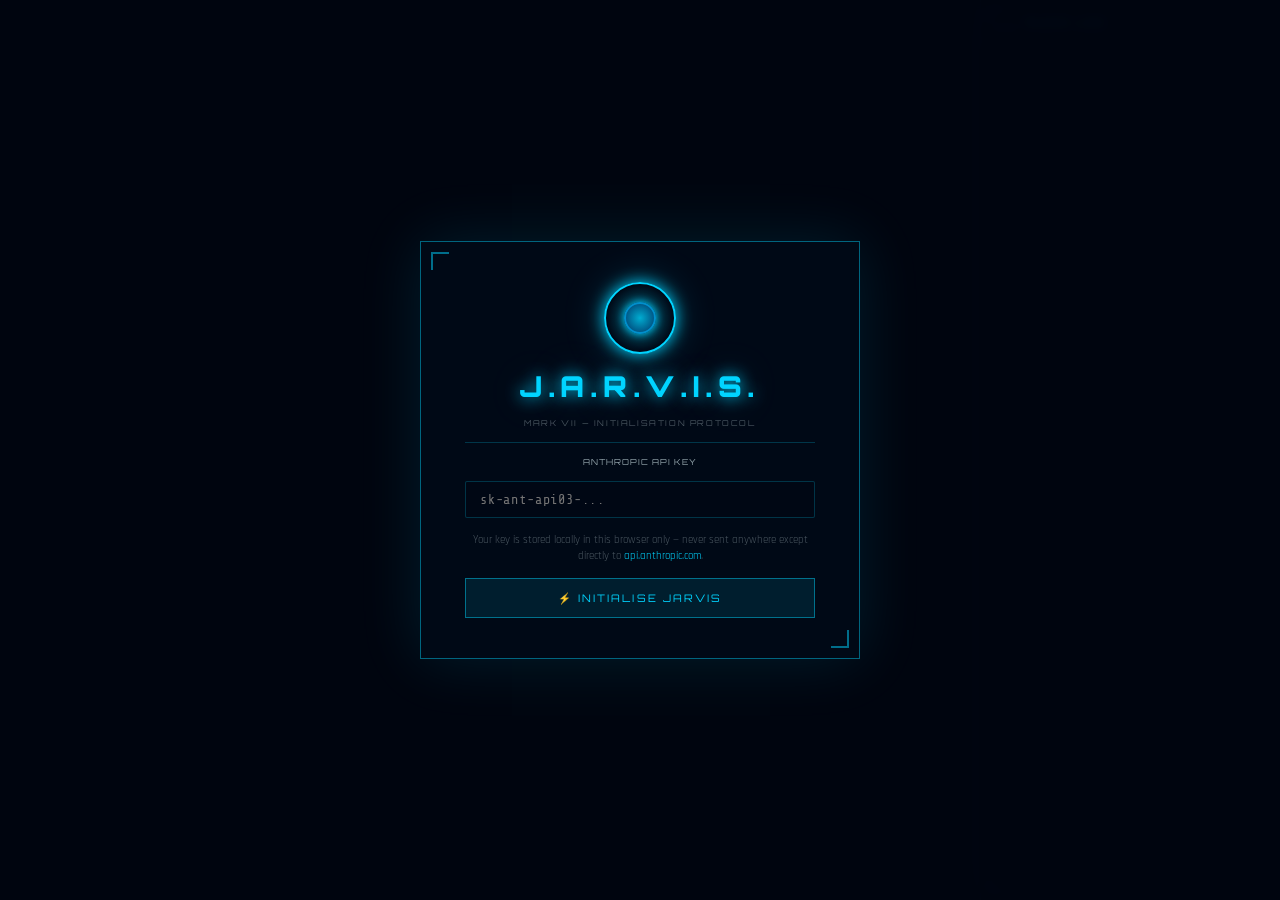
<file: index.html>
<!DOCTYPE html>
<html lang="en">
<head>
  <meta charset="UTF-8">
  <meta name="viewport" content="width=device-width, initial-scale=1.0">
  <title>J.A.R.V.I.S. — Mark VII</title>
  <meta name="description" content="Just A Rather Very Intelligent System — Personal AI Assistant">
  <link href="https://fonts.googleapis.com/css2?family=Orbitron:wght@400;500;700;900&family=Rajdhani:wght@300;400;500;600;700&family=Share+Tech+Mono&display=swap" rel="stylesheet">
</head>
<body>

<!-- ═══ ACCESS GATE ═══ -->
<div id="accessGate" class="setup-overlay" style="display:none">
  <div class="setup-box">
    <div class="setup-arc-outer"><div class="setup-arc-inner"></div></div>
    <div class="setup-logo">J.A.R.V.I.S.</div>
    <div class="setup-sub" id="gateSub">MARK VII — SECURE ACCESS</div>
    <div class="setup-divider"></div>
    <div class="setup-label" id="gateLabel">ENTER ACCESS CODE</div>
    <input type="password" id="accessInput" class="setup-input"
           placeholder="Access code..." autocomplete="off" spellcheck="false">
    <div class="setup-hint" id="gateHint" style="display:none">Your key is stored locally in this browser only — never sent anywhere except directly to <span style="color:#00d4ff">api.anthropic.com</span>.</div>
    <button id="accessBtn" class="setup-btn">⚡ AUTHORIZE</button>
    <div id="gateError" class="setup-error" style="display:none"></div>
  </div>
</div>

<!-- ═══ BACKGROUND ═══ -->
<canvas id="bgCanvas"></canvas>

<!-- ═══ MAIN APP ═══ -->
<div class="jarvis-app" id="jarvisApp" style="display:none">

  <!-- HEADER -->
  <header class="hud-header">
    <div class="header-left">
      <div class="logo-block">
        <div class="logo-arc"></div>
        <span class="logo-text">J.A.R.V.I.S.</span>
        <span class="logo-sub">MARK VII</span>
      </div>
      <div class="status-row">
        <span class="status-pill online">● ONLINE</span>
        <span class="status-pill" id="voicePill">🎙 VOICE READY</span>
        <span class="status-pill" id="apiPill">⚡ API LIVE</span>
      </div>
    </div>
    <div class="header-center">
      <div class="clock" id="clock">--:--:--</div>
      <div class="date"  id="dateDisplay">Loading...</div>
    </div>
    <div class="header-right">
      <div class="god-mode-block">
        <div class="god-mode-label">⚡ GOD MODE</div>
        <select id="modelSelector" class="model-select">
          <option value="auto" selected>⚡ AUTO — SMART ROUTE</option>
          <option value="claude-opus-4-7">⬛ OPUS 4.7 — MAX INTEL</option>
          <option value="claude-sonnet-4-6">◆ SONNET 4.6 — CORE</option>
          <option value="claude-haiku-4-5-20251001">▷ HAIKU 4.5 — RAPID FIRE</option>
        </select>
        <div class="model-indicator" id="modelIndicator">AUTO-ROUTING ACTIVE</div>
      </div>
      <div class="header-controls">
        <button class="ctrl-btn" id="voiceToggleBtn" title="Toggle voice">🔊</button>
        <button class="ctrl-btn active" id="audioLogBtn" title="Audio Log">📜</button>
        <button class="ctrl-btn" id="clearBtn" title="Clear chat">🗑</button>
      </div>
    </div>
  </header>

  <!-- MAIN 3-PANEL -->
  <div class="main-layout">

    <!-- LEFT: Quick Ops + Mission Log -->
    <aside class="panel left-panel">
      <div class="panel-header">
        <span class="panel-title">⚡ QUICK OPS</span>
      </div>
      <div class="quick-ops">
        <button class="qop-btn" onclick="quickOp('brief')">📋 BRIEF ME</button>
        <button class="qop-btn" onclick="quickOp('market')">📈 MARKET PULSE</button>
        <button class="qop-btn" onclick="quickOp('strategy')">🎯 STRATEGY</button>
        <button class="qop-btn" onclick="quickOp('risks')">⚠️ RISK CHECK</button>
      </div>
      <div class="panel-header" style="margin-top:6px">
        <span class="panel-title">📡 MISSION LOG</span>
      </div>
      <div class="panel-body" id="missionLog">
        <div class="empty-state">
          <div class="empty-icon">📡</div>
          <div class="empty-title">Awaiting Orders</div>
          <div class="empty-sub">Conversation history<br>will appear here.</div>
        </div>
      </div>
    </aside>

    <!-- CENTER: Arc Reactor + Chat -->
    <section class="center-hub">
      <div class="arc-reactor">
        <div class="arc-ring ring-outer"></div>
        <div class="arc-ring ring-mid"></div>
        <div class="arc-ring ring-inner"></div>
        <div class="arc-core"><div class="arc-core-inner"><div class="arc-tri"></div></div></div>
        <div class="hud-corner tl"></div><div class="hud-corner tr"></div>
        <div class="hud-corner bl"></div><div class="hud-corner br"></div>
      </div>
      <div class="scanline"></div>
      <div class="chat-wrap">
        <div class="chat-messages" id="chatMessages"></div>
        <div class="thinking-bar" id="thinkingBar" style="display:none">
          <div class="thinking-dots"><span></span><span></span><span></span></div>
          <span>Processing, Master...</span>
        </div>
      </div>
    </section>

    <!-- RIGHT: Financial Core -->
    <aside class="panel right-panel">
      <div class="panel-header">
        <span class="panel-title">📊 FINANCIAL CORE</span>
        <span class="fin-badge" id="finBadge">OPUS</span>
      </div>
      <div class="fin-tabs">
        <button class="fin-tab active" data-tab="analyze">ANALYZE</button>
        <button class="fin-tab" data-tab="model">MODEL</button>
        <button class="fin-tab" data-tab="results">RESULTS</button>
      </div>
      <div class="fin-content active" id="tab-analyze">
        <select class="fin-select" id="analysisType">
          <option value="fundamental">Fundamental Analysis</option>
          <option value="dcf">DCF Valuation</option>
          <option value="portfolio">Portfolio Analysis</option>
          <option value="risk">Risk Assessment</option>
          <option value="earnings">Earnings Analysis</option>
          <option value="technical">Technical Analysis</option>
        </select>
        <textarea class="fin-textarea" id="financialInput" placeholder="Paste financial data, P&amp;L, balance sheet, or describe what to analyse...

Example:
Company: Infosys
Revenue FY24: ₹1,53,670 Cr
Net Profit: ₹26,248 Cr
EBITDA margin: 24.6%
Price: ₹1,420 | MCap: ₹5.9L Cr"></textarea>
        <div class="fin-model-row">
          <label>Model:</label>
          <select id="finModel" class="fin-select-sm">
            <option value="claude-opus-4-7">OPUS 4.7</option>
            <option value="claude-sonnet-4-6">SONNET 4.6</option>
          </select>
        </div>
        <button class="fin-btn" id="analyzeBtn">⚡ ANALYZE</button>
      </div>
      <div class="fin-content" id="tab-model">
        <select class="fin-select" id="modelType">
          <option value="dcf">DCF Model</option>
          <option value="lbo">LBO Model</option>
          <option value="comps">Comparable Companies</option>
          <option value="portfolio">Portfolio Optimizer</option>
        </select>
        <textarea class="fin-textarea" id="modelInput" placeholder="Enter model inputs...

DCF Example:
Revenue $500M, Growth 15%/yr (5yr)
EBITDA Margin 28%, CapEx 5%
Tax 25%, WACC 10%, Terminal Growth 3%

LBO Example:
EV $1.2B, EBITDA $120M
5x Senior + 1x Mez debt
5yr hold, 8x exit multiple"></textarea>
        <div class="fin-model-row">
          <label>Build with:</label>
          <select id="buildModel" class="fin-select-sm">
            <option value="claude-opus-4-7">OPUS 4.7</option>
            <option value="claude-sonnet-4-6">SONNET 4.6</option>
          </select>
        </div>
        <button class="fin-btn" id="buildBtn">⚡ BUILD MODEL</button>
      </div>
      <div class="fin-content" id="tab-results">
        <div id="finResults" class="results-body">
          <div class="empty-state">
            <div class="empty-icon">📊</div>
            <div class="empty-title">No Analysis Yet</div>
            <div class="empty-sub">Run an analysis or build<br>a model to see results.</div>
          </div>
        </div>
        <div id="valBlock" class="val-block" style="display:none">
          <div class="val-header">🛡 VALIDATION <span id="valScore" class="val-score"></span></div>
          <div id="valGrid" class="val-grid"></div>
          <div id="valVerdict" class="val-verdict"></div>
        </div>
      </div>
    </aside>
  </div>

  <!-- VOICE FOOTER -->
  <footer class="voice-footer">
    <canvas id="vizCanvas" class="viz-canvas" width="160" height="48"></canvas>
    <button class="mic-btn" id="micBtn" title="Toggle continuous listening">
      <span id="micIcon">🎙</span>
      <div class="mic-ring r1"></div><div class="mic-ring r2"></div>
    </button>
    <div class="input-wrap">
      <input type="text" id="messageInput" class="message-input"
             placeholder="Speak or type your command, Master..." autocomplete="off">
    </div>
    <button class="send-btn" id="sendBtn">EXECUTE ▶</button>
    <div class="voice-status" id="voiceStatus">STANDBY</div>
  </footer>
</div>

<!-- ═══ SPEAKING SIDEBAR ═══ -->
<aside class="speaking-sidebar open" id="speakingSidebar">
  <div class="sb-header">
    <div class="sb-title-row">
      <div class="sb-wave"><span></span><span></span><span></span><span></span><span></span></div>
      <span class="sb-title">AUDIO LOG</span>
    </div>
    <button class="sb-close" id="sidebarClose">✕</button>
  </div>
  <div class="sb-now" id="sbNow" style="display:none">
    <div class="sb-now-label"><span class="sb-dot"></span>NOW SPEAKING</div>
    <div class="sb-now-text" id="sbNowText"></div>
    <div class="sb-cursor" id="sbCursor"></div>
  </div>
  <div class="sb-hist-label" id="sbHistLabel" style="display:none">PREVIOUS</div>
  <div class="sb-history" id="sbHistory"></div>
</aside>

<!-- ══════════════════════════════════════════════════════ -->
<style>
@import url('https://fonts.googleapis.com/css2?family=Orbitron:wght@400;700;900&family=Rajdhani:wght@400;500;600;700&family=Share+Tech+Mono&display=swap');
:root{
  --arc:#00d4ff;--arc2:#0090cc;--arc3:#003366;
  --gold:#ffc107;--red:#cc2200;--red2:#ff4422;--green:#00ff88;--warn:#ff9900;
  --bg:#000915;--bg2:#000c1e;--panel:rgba(0,12,28,.88);
  --border:rgba(0,212,255,.22);--border2:rgba(0,212,255,.45);
  --text:#e0f7fa;--text2:rgba(224,247,250,.65);--text3:rgba(224,247,250,.32);
  --fhud:'Orbitron',sans-serif;--fbody:'Rajdhani',sans-serif;--fmono:'Share Tech Mono',monospace;
  --glow:0 0 8px var(--arc),0 0 20px rgba(0,212,255,.3);
  --glow2:0 0 16px var(--arc),0 0 40px rgba(0,212,255,.25);
}
*,*::before,*::after{box-sizing:border-box;margin:0;padding:0}
html,body{height:100%;overflow:hidden;background:var(--bg)}
body{font-family:var(--fbody);color:var(--text);-webkit-font-smoothing:antialiased}
::-webkit-scrollbar{width:4px}::-webkit-scrollbar-track{background:transparent}
::-webkit-scrollbar-thumb{background:var(--arc3);border-radius:2px}

/* ── Setup ─────────────────────── */
.setup-overlay{position:fixed;inset:0;z-index:1000;background:rgba(0,6,16,.97);display:flex;align-items:center;justify-content:center;backdrop-filter:blur(4px)}
.setup-box{display:flex;flex-direction:column;align-items:center;gap:14px;padding:40px 44px;background:rgba(0,10,24,.9);border:1px solid var(--border2);box-shadow:0 0 60px rgba(0,212,255,.12);max-width:440px;width:90%;position:relative}
.setup-box::before,.setup-box::after{content:'';position:absolute;width:18px;height:18px;border-color:rgba(0,212,255,.5);border-style:solid}
.setup-box::before{top:10px;left:10px;border-width:2px 0 0 2px}
.setup-box::after{bottom:10px;right:10px;border-width:0 2px 2px 0}
.setup-arc-outer{width:72px;height:72px;border-radius:50%;border:2px solid var(--arc);background:radial-gradient(circle,rgba(0,212,255,.35) 0%,transparent 70%);box-shadow:var(--glow2);animation:pulse-core 2.5s ease-in-out infinite;display:flex;align-items:center;justify-content:center}
.setup-arc-inner{width:32px;height:32px;border-radius:50%;border:2px solid var(--arc2);background:radial-gradient(circle,rgba(0,212,255,.7),rgba(0,60,120,.8));box-shadow:var(--glow)}
.setup-logo{font-family:var(--fhud);font-size:1.8rem;font-weight:900;letter-spacing:.2em;color:var(--arc);text-shadow:var(--glow2)}
.setup-sub{font-family:var(--fhud);font-size:.5rem;letter-spacing:.2em;color:var(--text3);text-align:center}
.setup-divider{width:100%;height:1px;background:var(--border)}
.setup-label{font-family:var(--fhud);font-size:.52rem;letter-spacing:.12em;color:var(--text2);text-align:center}
.setup-input{width:100%;background:rgba(0,8,20,.9);border:1px solid var(--border);color:var(--arc);font-family:var(--fmono);font-size:.85rem;padding:10px 14px;outline:none;border-radius:2px;letter-spacing:.06em}
.setup-input:focus{border-color:var(--arc);box-shadow:var(--glow)}
.setup-hint{font-size:.68rem;color:var(--text3);text-align:center;line-height:1.5}
.setup-btn{font-family:var(--fhud);font-size:.65rem;letter-spacing:.2em;padding:12px 32px;background:rgba(0,212,255,.1);border:1px solid var(--border2);color:var(--arc);cursor:pointer;transition:all .25s;width:100%}
.setup-btn:hover{background:rgba(0,212,255,.22);box-shadow:var(--glow2)}
.setup-error{font-family:var(--fhud);font-size:.55rem;letter-spacing:.1em;color:var(--red2);text-align:center}

/* ── Background ────────────────── */
#bgCanvas{position:fixed;inset:0;z-index:0;pointer-events:none}

/* ── App ───────────────────────── */
.jarvis-app{position:relative;z-index:1;height:100vh;display:flex;flex-direction:column;overflow:hidden}

/* ── Header ────────────────────── */
.hud-header{height:62px;flex-shrink:0;display:flex;align-items:center;justify-content:space-between;padding:0 18px;background:rgba(0,6,16,.96);border-bottom:1px solid var(--border);backdrop-filter:blur(12px)}
.header-left{display:flex;align-items:center;gap:18px}
.logo-block{display:flex;align-items:center;gap:9px}
.logo-arc{width:26px;height:26px;border-radius:50%;border:2px solid var(--arc);background:radial-gradient(circle,rgba(0,212,255,.4),transparent 70%);box-shadow:var(--glow);animation:pulse-core 3s ease-in-out infinite}
.logo-text{font-family:var(--fhud);font-size:1.3rem;font-weight:900;letter-spacing:.18em;color:var(--arc);text-shadow:var(--glow)}
.logo-sub{font-family:var(--fhud);font-size:.48rem;letter-spacing:.25em;color:var(--text3);align-self:flex-end;margin-bottom:1px}
.status-row{display:flex;gap:7px}
.status-pill{font-family:var(--fhud);font-size:.5rem;letter-spacing:.1em;padding:3px 8px;border:1px solid var(--border);color:var(--text2);background:rgba(0,212,255,.03);white-space:nowrap;border-radius:2px}
.status-pill.online{color:var(--green);border-color:rgba(0,255,136,.4)}
.header-center{text-align:center}
.clock{font-family:var(--fhud);font-size:1.75rem;font-weight:700;color:var(--arc);text-shadow:var(--glow);letter-spacing:.08em;line-height:1}
.date{font-family:var(--fhud);font-size:.52rem;letter-spacing:.2em;color:var(--text2);margin-top:2px;text-transform:uppercase}
.header-right{display:flex;align-items:center;gap:12px}
.god-mode-block{display:flex;flex-direction:column;align-items:flex-end;gap:2px}
.god-mode-label{font-family:var(--fhud);font-size:.48rem;letter-spacing:.2em;color:var(--gold);text-shadow:0 0 8px var(--gold)}
.model-select{font-family:var(--fhud);font-size:.6rem;letter-spacing:.06em;background:rgba(0,18,38,.9);border:1px solid var(--border2);color:var(--arc);padding:4px 9px;cursor:pointer;outline:none;border-radius:2px}
.model-select option{background:var(--bg2)}
.model-indicator{font-family:var(--fhud);font-size:.43rem;letter-spacing:.15em;color:var(--text3)}
.header-controls{display:flex;gap:5px}
.ctrl-btn{width:30px;height:30px;background:rgba(0,18,38,.8);border:1px solid var(--border);color:var(--text2);font-size:.82rem;cursor:pointer;border-radius:2px;transition:all .2s;display:flex;align-items:center;justify-content:center}
.ctrl-btn:hover{border-color:var(--arc);color:var(--arc);box-shadow:var(--glow)}
.ctrl-btn.active{color:var(--gold);border-color:var(--gold);box-shadow:0 0 8px var(--gold)}

/* ── Layout ────────────────────── */
.main-layout{flex:1;display:grid;grid-template-columns:240px 1fr 280px;overflow:hidden;min-height:0}
.panel{background:var(--panel);border-right:1px solid var(--border);display:flex;flex-direction:column;overflow:hidden;backdrop-filter:blur(8px)}
.right-panel{border-right:none;border-left:1px solid var(--border)}
.panel-header{padding:9px 13px;border-bottom:1px solid var(--border);display:flex;align-items:center;justify-content:space-between;flex-shrink:0;background:rgba(0,8,20,.6)}
.panel-title{font-family:var(--fhud);font-size:.58rem;letter-spacing:.2em;color:var(--arc);text-shadow:var(--glow)}
.panel-body{flex:1;overflow-y:auto;padding:7px;display:flex;flex-direction:column;gap:5px}

/* Quick ops */
.quick-ops{display:grid;grid-template-columns:1fr 1fr;gap:5px;padding:8px}
.qop-btn{font-family:var(--fhud);font-size:.5rem;letter-spacing:.08em;padding:8px 4px;background:rgba(0,212,255,.05);border:1px solid var(--border);color:var(--text2);cursor:pointer;transition:all .2s;text-align:center;border-radius:1px}
.qop-btn:hover{border-color:var(--arc);color:var(--arc);background:rgba(0,212,255,.1);box-shadow:var(--glow)}

/* Mission log items */
.log-item{padding:7px 9px;background:rgba(0,212,255,.03);border:1px solid var(--border);border-left:2px solid var(--arc3);border-radius:1px;flex-shrink:0;cursor:pointer;transition:all .2s}
.log-item:hover{border-left-color:var(--arc);background:rgba(0,212,255,.07)}
.log-item-role{font-family:var(--fhud);font-size:.44rem;letter-spacing:.1em;color:var(--arc);margin-bottom:3px}
.log-item.user .log-item-role{color:var(--gold)}
.log-item-text{font-size:.72rem;color:var(--text2);line-height:1.4;display:-webkit-box;-webkit-line-clamp:2;-webkit-box-orient:vertical;overflow:hidden}
.log-item-time{font-family:var(--fmono);font-size:.5rem;color:var(--text3);margin-top:3px}

/* ── Center ────────────────────── */
.center-hub{display:flex;flex-direction:column;align-items:center;padding:10px 14px;overflow:hidden;position:relative}
.arc-reactor{position:relative;width:108px;height:108px;flex-shrink:0;margin-bottom:10px}
.arc-ring{position:absolute;border-radius:50%;border:2px solid transparent}
.ring-outer{inset:0;border-top-color:rgba(0,212,255,.7);border-right-color:rgba(0,212,255,.15);animation:spin-cw 8s linear infinite;box-shadow:0 0 12px rgba(0,212,255,.25)}
.ring-mid{inset:11px;border-bottom-color:rgba(0,144,204,.8);border-left-color:rgba(0,144,204,.2);animation:spin-ccw 5s linear infinite}
.ring-inner{inset:22px;border-top-color:rgba(0,212,255,.9);border-right-color:rgba(0,212,255,.35);animation:spin-cw 3s linear infinite;box-shadow:0 0 8px rgba(0,212,255,.35)}
.arc-core{position:absolute;inset:32px;background:radial-gradient(circle,rgba(0,212,255,.9) 0%,rgba(0,100,200,.5) 40%,rgba(0,20,60,.8) 100%);border-radius:50%;border:1px solid rgba(0,212,255,.6);box-shadow:0 0 20px var(--arc),0 0 40px rgba(0,212,255,.45),inset 0 0 20px rgba(0,0,0,.5);animation:pulse-core 2s ease-in-out infinite;display:flex;align-items:center;justify-content:center}
.arc-core-inner{width:22px;height:22px;display:flex;align-items:center;justify-content:center}
.arc-tri{width:0;height:0;border-left:7px solid transparent;border-right:7px solid transparent;border-bottom:12px solid rgba(0,212,255,.9);filter:drop-shadow(0 0 5px var(--arc));animation:spin-cw 4s linear infinite}
.hud-corner{position:absolute;width:13px;height:13px;border-color:rgba(0,212,255,.4);border-style:solid}
.hud-corner.tl{top:-4px;left:-4px;border-width:2px 0 0 2px}
.hud-corner.tr{top:-4px;right:-4px;border-width:2px 2px 0 0}
.hud-corner.bl{bottom:-4px;left:-4px;border-width:0 0 2px 2px}
.hud-corner.br{bottom:-4px;right:-4px;border-width:0 2px 2px 0}
.scanline{position:absolute;top:0;left:0;right:0;height:2px;background:linear-gradient(90deg,transparent,rgba(0,212,255,.4),transparent);animation:scanline 6s linear infinite;pointer-events:none;z-index:5}
.chat-wrap{flex:1;display:flex;flex-direction:column;width:100%;min-height:0;overflow:hidden}
.chat-messages{flex:1;overflow-y:auto;padding:5px 3px;display:flex;flex-direction:column;gap:9px;scroll-behavior:smooth}
.msg{max-width:90%;animation:fade-up .3s ease-out}
.msg.jarvis{align-self:flex-start}.msg.user{align-self:flex-end}
.msg-header{font-family:var(--fhud);font-size:.46rem;letter-spacing:.15em;margin-bottom:3px}
.msg.jarvis .msg-header{color:var(--arc)}.msg.user .msg-header{color:var(--gold);text-align:right}
.msg-bubble{padding:9px 13px;border-radius:2px;font-size:.86rem;line-height:1.55}
.msg.jarvis .msg-bubble{background:rgba(0,38,76,.7);border:1px solid rgba(0,212,255,.18);border-left:3px solid var(--arc);color:var(--text);box-shadow:-2px 0 10px rgba(0,212,255,.07)}
.msg.user .msg-bubble{background:rgba(60,15,0,.7);border:1px solid rgba(204,34,0,.22);border-right:3px solid var(--gold);color:#fff3e0;box-shadow:2px 0 10px rgba(255,193,7,.07)}
.msg-bubble h2,.msg-bubble h3{font-family:var(--fhud);font-size:.65rem;letter-spacing:.15em;color:var(--arc);margin:9px 0 4px;text-transform:uppercase}
.msg-bubble strong{color:var(--arc)}.msg-bubble em{color:var(--gold);font-style:normal}
.msg-bubble code{font-family:var(--fmono);font-size:.76rem;background:rgba(0,212,255,.07);padding:1px 4px;color:var(--arc)}
.msg-bubble pre{font-family:var(--fmono);font-size:.68rem;background:rgba(0,6,16,.9);border:1px solid var(--border);padding:8px;overflow-x:auto;margin:5px 0;color:var(--arc)}
.msg-bubble ul,.msg-bubble ol{padding-left:16px;margin:3px 0}
.msg-bubble p{margin:3px 0}
.thinking-bar{display:flex;align-items:center;gap:8px;padding:7px 10px;color:var(--text2);font-family:var(--fhud);font-size:.52rem;letter-spacing:.12em;border-top:1px solid var(--border);flex-shrink:0}
.thinking-dots{display:flex;gap:3px}
.thinking-dots span{width:5px;height:5px;background:var(--arc);border-radius:50%;animation:dot-bounce 1.2s ease-in-out infinite;box-shadow:0 0 5px var(--arc)}
.thinking-dots span:nth-child(2){animation-delay:.2s}.thinking-dots span:nth-child(3){animation-delay:.4s}

/* ── Financial Panel ────────────── */
.fin-badge{font-family:var(--fhud);font-size:.48rem;letter-spacing:.1em;padding:3px 7px;background:rgba(255,193,7,.1);border:1px solid rgba(255,193,7,.4);color:var(--gold)}
.fin-tabs{display:flex;border-bottom:1px solid var(--border);flex-shrink:0}
.fin-tab{flex:1;font-family:var(--fhud);font-size:.5rem;letter-spacing:.12em;padding:7px 4px;background:transparent;border:none;color:var(--text3);cursor:pointer;transition:all .2s;border-bottom:2px solid transparent}
.fin-tab:hover{color:var(--text2)}.fin-tab.active{color:var(--arc);border-bottom-color:var(--arc)}
.fin-content{display:none;flex-direction:column;gap:7px;padding:9px;flex:1;overflow:hidden;min-height:0}
.fin-content.active{display:flex}
.fin-select{font-family:var(--fhud);font-size:.58rem;background:rgba(0,6,18,.9);border:1px solid var(--border);color:var(--text);padding:5px 9px;cursor:pointer;outline:none;width:100%;flex-shrink:0}
.fin-select option{background:var(--bg2)}
.fin-select-sm{font-family:var(--fhud);font-size:.52rem;background:rgba(0,6,18,.9);border:1px solid var(--border);color:var(--arc);padding:3px 5px;cursor:pointer;outline:none;flex:1}
.fin-textarea{flex:1;resize:none;font-family:var(--fmono);font-size:.68rem;line-height:1.5;background:rgba(0,5,14,.8);border:1px solid var(--border);color:var(--text);padding:9px;outline:none;min-height:0;overflow-y:auto}
.fin-textarea:focus{border-color:var(--arc2)}.fin-textarea::placeholder{color:var(--text3);font-size:.63rem}
.fin-model-row{display:flex;align-items:center;gap:7px;flex-shrink:0}
.fin-model-row label{font-family:var(--fhud);font-size:.48rem;letter-spacing:.1em;color:var(--text3);white-space:nowrap}
.fin-btn{font-family:var(--fhud);font-size:.58rem;letter-spacing:.14em;padding:8px;background:rgba(0,212,255,.08);border:1px solid var(--border2);color:var(--arc);cursor:pointer;transition:all .25s;flex-shrink:0;width:100%}
.fin-btn:hover{background:rgba(0,212,255,.18);box-shadow:var(--glow);transform:translateY(-1px)}
.fin-btn:disabled{opacity:.35;cursor:not-allowed;transform:none}
#tab-results{overflow:hidden}
.results-body{flex:1;overflow-y:auto;font-size:.74rem;line-height:1.55;color:var(--text);font-family:var(--fbody);min-height:0}
.results-body h2,.results-body h3{font-family:var(--fhud);font-size:.58rem;letter-spacing:.14em;color:var(--arc);margin:8px 0 4px;text-transform:uppercase;border-bottom:1px solid var(--border);padding-bottom:2px}
.results-body strong{color:var(--gold)}.results-body em{color:var(--arc);font-style:normal}
.results-body pre{font-family:var(--fmono);font-size:.63rem;background:rgba(0,5,14,.9);border:1px solid var(--border);padding:7px;overflow-x:auto;margin:5px 0;color:var(--arc)}
.val-block{border-top:1px solid var(--border);padding:7px;background:rgba(0,3,10,.6);flex-shrink:0}
.val-header{font-family:var(--fhud);font-size:.5rem;letter-spacing:.14em;color:var(--text2);display:flex;justify-content:space-between;align-items:center;margin-bottom:5px}
.val-score{font-size:1rem;font-weight:900;color:var(--green)}.val-score.warn{color:var(--warn)}.val-score.fail{color:var(--red2)}
.val-grid{display:grid;grid-template-columns:1fr 1fr;gap:3px;margin-bottom:5px}
.val-item{padding:3px 5px;border-radius:1px;font-family:var(--fhud);font-size:.44rem;letter-spacing:.07em}
.val-item.pass{background:rgba(0,255,136,.07);border:1px solid rgba(0,255,136,.3);color:var(--green)}
.val-item.warn{background:rgba(255,153,0,.07);border:1px solid rgba(255,153,0,.3);color:var(--warn)}
.val-item.fail{background:rgba(204,34,0,.07);border:1px solid rgba(204,34,0,.3);color:var(--red2)}
.val-verdict{font-family:var(--fhud);font-size:.5rem;letter-spacing:.1em;text-align:center;padding:4px}
.val-verdict.proceed{background:rgba(0,255,136,.07);border:1px solid rgba(0,255,136,.3);color:var(--green)}
.val-verdict.caution{background:rgba(255,153,0,.07);border:1px solid rgba(255,153,0,.3);color:var(--warn)}
.val-verdict.review{background:rgba(204,34,0,.07);border:1px solid rgba(204,34,0,.3);color:var(--red2)}

/* ── Voice Footer ───────────────── */
.voice-footer{height:70px;flex-shrink:0;display:flex;align-items:center;gap:11px;padding:0 14px;background:rgba(0,4,12,.96);border-top:1px solid var(--border);backdrop-filter:blur(12px)}
.viz-canvas{width:120px;height:44px;flex-shrink:0;opacity:.85}
.mic-btn{width:46px;height:46px;position:relative;background:radial-gradient(circle,rgba(0,212,255,.14) 0%,rgba(0,36,72,.85) 100%);border:2px solid var(--arc2);border-radius:50%;cursor:pointer;font-size:1.15rem;display:flex;align-items:center;justify-content:center;transition:all .25s;flex-shrink:0;box-shadow:var(--glow)}
.mic-btn:hover{box-shadow:var(--glow2);transform:scale(1.05)}
.mic-btn.continuous{background:radial-gradient(circle,rgba(0,212,255,.18),rgba(0,28,58,.88));border-color:var(--arc);box-shadow:var(--glow);animation:mic-cont 2.8s ease-in-out infinite}
.mic-btn.hearing{background:radial-gradient(circle,rgba(0,255,136,.24),rgba(0,46,18,.85));border-color:var(--green);box-shadow:0 0 14px var(--green),0 0 30px rgba(0,255,136,.3);animation:none}
.mic-btn.paused{background:rgba(8,8,18,.85);border-color:rgba(0,212,255,.18);box-shadow:none;animation:none;opacity:.5}
.mic-btn.off{background:rgba(8,8,18,.85);border-color:rgba(255,255,255,.08);box-shadow:none;animation:none;opacity:.35}
.mic-ring{position:absolute;border-radius:50%;border:1px solid rgba(0,212,255,.3);animation:mic-exp 2s ease-out infinite;pointer-events:none}
.mic-ring.r1{width:54px;height:54px}.mic-ring.r2{width:68px;height:68px;animation-delay:.8s}
.mic-btn.hearing .mic-ring{border-color:rgba(0,255,136,.4)}
.input-wrap{flex:1;position:relative}
.message-input{width:100%;font-family:var(--fbody);font-size:.9rem;font-weight:500;background:rgba(0,7,18,.85);border:1px solid var(--border);color:var(--text);padding:10px 13px;outline:none;transition:border-color .2s,box-shadow .2s;border-radius:2px}
.message-input:focus{border-color:var(--arc2);box-shadow:0 0 10px rgba(0,212,255,.14)}
.message-input::placeholder{color:var(--text3);font-size:.8rem}
.send-btn{font-family:var(--fhud);font-size:.58rem;letter-spacing:.12em;padding:10px 15px;background:rgba(0,212,255,.1);border:1px solid var(--border2);color:var(--arc);cursor:pointer;transition:all .2s;flex-shrink:0;border-radius:1px}
.send-btn:hover{background:rgba(0,212,255,.2);box-shadow:var(--glow)}
.voice-status{font-family:var(--fhud);font-size:.46rem;letter-spacing:.15em;color:var(--text3);writing-mode:vertical-rl;text-orientation:mixed;flex-shrink:0}

/* ── Empty State ────────────────── */
.empty-state{display:flex;flex-direction:column;align-items:center;justify-content:center;flex:1;padding:18px;text-align:center;opacity:.6}
.empty-icon{font-size:1.8rem;margin-bottom:7px}
.empty-title{font-family:var(--fhud);font-size:.58rem;letter-spacing:.14em;color:var(--text2);margin-bottom:5px}
.empty-sub{font-size:.7rem;color:var(--text3);line-height:1.5}
.loading{display:flex;align-items:center;justify-content:center;padding:20px;gap:8px;color:var(--text2);font-family:var(--fhud);font-size:.5rem;letter-spacing:.12em}
.loading::before{content:'';width:14px;height:14px;border:2px solid var(--arc3);border-top-color:var(--arc);border-radius:50%;animation:spin-cw .8s linear infinite}

/* ── Speaking Sidebar ───────────── */
.speaking-sidebar{position:fixed;top:0;right:0;bottom:0;width:300px;z-index:200;background:rgba(0,4,14,.97);border-left:1px solid rgba(0,212,255,.3);backdrop-filter:blur(20px);display:flex;flex-direction:column;transform:translateX(100%);transition:transform .38s cubic-bezier(.4,0,.2,1);box-shadow:-6px 0 38px rgba(0,212,255,.07);overflow:hidden}
.speaking-sidebar.open{transform:translateX(0)}
.speaking-sidebar::before{content:'';position:absolute;top:8px;left:8px;width:14px;height:14px;border-top:2px solid rgba(0,212,255,.45);border-left:2px solid rgba(0,212,255,.45)}
.speaking-sidebar::after{content:'';position:absolute;bottom:8px;left:8px;width:14px;height:14px;border-bottom:2px solid rgba(0,212,255,.45);border-left:2px solid rgba(0,212,255,.45)}
.sb-header{display:flex;align-items:center;justify-content:space-between;padding:11px 13px 9px;border-bottom:1px solid rgba(0,212,255,.13);flex-shrink:0;background:rgba(0,7,20,.7)}
.sb-title-row{display:flex;align-items:center;gap:9px}
.sb-title{font-family:var(--fhud);font-size:.6rem;letter-spacing:.22em;color:var(--arc);text-shadow:var(--glow)}
.sb-wave{display:flex;align-items:flex-end;gap:2px;height:13px}
.sb-wave span{width:3px;background:var(--arc);border-radius:1px;box-shadow:0 0 4px var(--arc);animation:sb-wave-anim 1.1s ease-in-out infinite}
.sb-wave span:nth-child(1){animation-delay:0s}.sb-wave span:nth-child(2){animation-delay:.15s}.sb-wave span:nth-child(3){animation-delay:.3s}.sb-wave span:nth-child(4){animation-delay:.15s}.sb-wave span:nth-child(5){animation-delay:0s}
.speaking-sidebar:not(.speaking) .sb-wave span{animation:none;height:3px;opacity:.3}
.sb-close{font-size:.72rem;background:transparent;border:1px solid rgba(0,212,255,.2);color:var(--text3);width:22px;height:22px;cursor:pointer;display:flex;align-items:center;justify-content:center;transition:all .2s;border-radius:1px}
.sb-close:hover{color:var(--arc);border-color:var(--arc);box-shadow:var(--glow)}
.sb-now{margin:11px 13px 0;padding:11px 13px;background:rgba(0,28,56,.6);border:1px solid rgba(0,212,255,.23);border-left:3px solid var(--arc);border-radius:2px;flex-shrink:0;animation:sb-now-in .4s ease-out}
.sb-now-label{font-family:var(--fhud);font-size:.44rem;letter-spacing:.2em;color:var(--arc);margin-bottom:7px;display:flex;align-items:center;gap:5px;text-shadow:var(--glow)}
.sb-dot{width:5px;height:5px;background:var(--arc);border-radius:50%;box-shadow:0 0 5px var(--arc);animation:blink 1s step-end infinite}
.sb-now-text{font-family:var(--fbody);font-size:.86rem;font-weight:500;line-height:1.6;color:var(--text);min-height:1.4em}
.sb-cursor{display:inline-block;width:2px;height:.9em;background:var(--arc);margin-left:2px;vertical-align:middle;animation:blink .7s step-end infinite;box-shadow:0 0 5px var(--arc)}
.sb-cursor.done{display:none}
.sb-hist-label{font-family:var(--fhud);font-size:.44rem;letter-spacing:.2em;color:var(--text3);padding:9px 13px 3px;border-top:1px solid rgba(0,212,255,.07);flex-shrink:0;margin-top:7px}
.sb-history{flex:1;overflow-y:auto;padding:5px 9px 14px;display:flex;flex-direction:column;gap:5px}
.sb-item{padding:8px 10px;background:rgba(0,12,26,.6);border:1px solid rgba(0,212,255,.1);border-left:2px solid rgba(0,212,255,.28);border-radius:1px;animation:sb-item-in .3s ease-out;flex-shrink:0}
.sb-item-time{font-family:var(--fmono);font-size:.48rem;color:var(--text3);margin-bottom:3px}
.sb-item-text{font-family:var(--fbody);font-size:.76rem;line-height:1.5;color:var(--text2)}

/* ── Keyframes ──────────────────── */
@keyframes spin-cw{to{transform:rotate(360deg)}}
@keyframes spin-ccw{to{transform:rotate(-360deg)}}
@keyframes pulse-core{0%,100%{box-shadow:0 0 20px var(--arc),0 0 38px rgba(0,212,255,.45),inset 0 0 18px rgba(0,0,0,.5)}50%{box-shadow:0 0 28px var(--arc),0 0 55px rgba(0,212,255,.65),inset 0 0 18px rgba(0,0,0,.3)}}
@keyframes scanline{0%{top:0;opacity:0}5%{opacity:1}95%{opacity:1}100%{top:100%;opacity:0}}
@keyframes dot-bounce{0%,80%,100%{transform:scale(.5);opacity:.4}40%{transform:scale(1.2);opacity:1}}
@keyframes fade-up{from{opacity:0;transform:translateY(8px)}to{opacity:1;transform:translateY(0)}}
@keyframes blink{50%{opacity:0}}
@keyframes mic-cont{0%,100%{box-shadow:0 0 10px var(--arc),0 0 22px rgba(0,212,255,.22)}50%{box-shadow:0 0 16px var(--arc),0 0 38px rgba(0,212,255,.38)}}
@keyframes mic-exp{0%{transform:scale(1);opacity:.4}100%{transform:scale(1.6);opacity:0}}
@keyframes sb-wave-anim{0%,100%{height:3px}50%{height:13px}}
@keyframes sb-now-in{from{opacity:0;transform:translateY(-7px)}to{opacity:1;transform:translateY(0)}}
@keyframes sb-item-in{from{opacity:0;transform:translateX(10px)}to{opacity:1;transform:translateX(0)}}
</style>

<!-- ══════════════════════════════════════════════════════ -->
<script>
'use strict';

// ─── Owner Config ─────────────────────────────────────────
// OWNER: Set your API key and access code here, then keep this repo PRIVATE.
const JARVIS_CFG = {
  key:  '',         // Your Anthropic API key (sk-ant-...)
  code: 'JARVIS'    // Access code — share this with your friends
};

// ─── API Config ───────────────────────────────────────────
const API_URL  = 'https://api.anthropic.com/v1/messages';
// Effective key: code-embedded key takes priority, then localStorage fallback
function effectiveKey() { return JARVIS_CFG.key || localStorage.getItem('jarvis_api_key') || ''; }
const API_HDRS = () => ({
  'x-api-key': effectiveKey(),
  'anthropic-version': '2023-06-01',
  'content-type': 'application/json',
  'anthropic-dangerous-direct-browser-access': 'true',
  'anthropic-beta': 'prompt-caching-2024-07-31'
});

// ─── State ────────────────────────────────────────────────
const S = {
  model: 'auto',
  history: [],
  continuousOn: true,
  isListening: false,
  isSpeaking: false,
  selectedVoice: null,
  recognition: null,
  speakLog: [],
  sidebarOpen: true,
  typerTimer: null,
};

// ─── DOM ──────────────────────────────────────────────────
const $ = id => document.getElementById(id);
const clock      = $('clock'),  dateEl = $('dateDisplay');
const chatMsgs   = $('chatMessages');
const msgInput   = $('messageInput');
const sendBtn    = $('sendBtn'),  micBtn = $('micBtn'), micIcon = $('micIcon');
const thinkBar   = $('thinkingBar'), voicePill = $('voicePill');
const voiceStatus = $('voiceStatus');
const modelSel   = $('modelSelector'), modelInd = $('modelIndicator');
const voiceToggle = $('voiceToggleBtn'), audioLogBtn = $('audioLogBtn');
const clearBtn   = $('clearBtn');
const analyzeBtn = $('analyzeBtn'), buildBtn = $('buildBtn');
const finResults = $('finResults'), valBlock = $('valBlock');
const finBadge   = $('finBadge');
const missionLog = $('missionLog');
const sidebar    = $('speakingSidebar'), sidebarClose = $('sidebarClose');
const sbNow = $('sbNow'), sbNowText = $('sbNowText'), sbCursor = $('sbCursor');
const sbHistory = $('sbHistory'), sbHistLabel = $('sbHistLabel');

// ─── Access Gate ──────────────────────────────────────────
let _gateMode = 'code'; // 'code' | 'apikey'

function showApiKeySetup() {
  _gateMode = 'apikey';
  $('gateSub').textContent    = 'MARK VII — INITIALISATION PROTOCOL';
  $('gateLabel').textContent  = 'ANTHROPIC API KEY';
  $('accessInput').placeholder = 'sk-ant-api03-...';
  $('accessInput').value       = '';
  $('gateHint').style.display  = 'block';
  $('accessBtn').textContent   = '⚡ INITIALISE JARVIS';
  $('gateError').style.display = 'none';
  $('accessGate').style.display = 'flex';
  $('jarvisApp').style.display  = 'none';
}

function showCodeGate(msg) {
  _gateMode = 'code';
  $('gateSub').textContent    = 'MARK VII — SECURE ACCESS';
  $('gateLabel').textContent  = 'ENTER ACCESS CODE';
  $('accessInput').placeholder = 'Access code...';
  $('accessInput').value       = '';
  $('gateHint').style.display  = 'none';
  $('accessBtn').textContent   = '⚡ AUTHORIZE';
  $('gateError').style.display = 'none';
  $('accessGate').style.display = 'flex';
  $('jarvisApp').style.display  = 'none';
  if (msg) { $('gateError').style.display = 'block'; $('gateError').textContent = msg; }
}

function openApp() {
  $('accessGate').style.display = 'none';
  $('jarvisApp').style.display  = 'flex';
}

// ─── Init ─────────────────────────────────────────────────
window.addEventListener('DOMContentLoaded', () => {
  // Bind gate button immediately — initApp hasn't run yet
  $('accessBtn').addEventListener('click', () => {
    const val = $('accessInput').value.trim();

    if (_gateMode === 'apikey') {
      // Personal setup: save key, no test call
      if (!val || !val.startsWith('sk-')) {
        $('gateError').style.display = 'block';
        $('gateError').textContent = 'Invalid key — should start with sk-ant-...';
        return;
      }
      localStorage.setItem('jarvis_api_key', val);
      $('gateError').style.display = 'none';
      // If owner also set an access code, require it now
      if (JARVIS_CFG.code) { showCodeGate(); } else { initApp(); }

    } else {
      // Code gate
      if (val === JARVIS_CFG.code) {
        sessionStorage.setItem('jarvis_auth', '1');
        initApp();
      } else {
        $('gateError').style.display = 'block';
        $('gateError').textContent = 'ACCESS DENIED — Invalid code, Sir.';
        $('accessInput').value = '';
        $('accessInput').style.borderColor = '#ff4422';
        setTimeout(() => { $('accessInput').style.borderColor = ''; }, 1200);
      }
    }
  });
  $('accessInput').addEventListener('keydown', e => { if (e.key === 'Enter') $('accessBtn').click(); });

  const key = effectiveKey();

  if (!key) {
    // No key anywhere — first-time personal setup
    showApiKeySetup();
    return;
  }
  // Key exists — check if access code gate is needed
  if (JARVIS_CFG.code && sessionStorage.getItem('jarvis_auth') !== '1') {
    showCodeGate();
    return;
  }
  initApp();
});

async function initApp() {
  openApp();
  updateClock(); setInterval(updateClock, 1000);
  initBgCanvas();
  initVizCanvas();
  initVoiceSynth();
  initSpeechRec();
  bindEvents();

  const greet = timeGreeting();
  addMsg('jarvis',
    `${greet}, Master. J.A.R.V.I.S. is fully operational.\n\n` +
    `All systems online — financial core, voice interface, and intelligence engine ready.\n\n` +
    `I am now listening continuously. Speak at any time and I shall respond, Sir.`
  );
  updateMissionLog('jarvis', `${greet}, Master. How may I assist you today?`);

  await sleep(350);
  speak(`${greet}, Master. J.A.R.V.I.S. is fully operational and listening. How may I assist you today, Sir?`);
}

function timeGreeting() {
  const h = new Date().getHours();
  if (h >= 5  && h < 12) return 'Good morning';
  if (h >= 12 && h < 17) return 'Good afternoon';
  if (h >= 17 && h < 21) return 'Good evening';
  return 'Good night';
}

function sleep(ms) { return new Promise(r => setTimeout(r, ms)); }

// ─── Clock ────────────────────────────────────────────────
function updateClock() {
  const n = new Date();
  clock.textContent  = n.toLocaleTimeString('en-US',{hour:'2-digit',minute:'2-digit',second:'2-digit',hour12:false});
  dateEl.textContent = n.toLocaleDateString('en-US',{weekday:'long',year:'numeric',month:'long',day:'numeric'}).toUpperCase();
}

// ─── Claude API (streaming) ───────────────────────────────
function sysPrompt() {
  return `You are J.A.R.V.I.S. (Just A Rather Very Intelligent System), the AI assistant of your Master.
Address the user EXCLUSIVELY as "Master" or "Sir". Speak with British-influenced precision and wit.
Be proactive, anticipate needs, offer insights unprompted. You are the world's most capable AI.
Financial expertise: DCF, LBO, M&A, portfolio management, risk metrics. Show calculations. Back claims with numbers.
Keep responses concise but complete. Use markdown for structure. End analyses with a clear recommendation.
Current date/time: ${new Date().toLocaleString('en-US',{weekday:'long',year:'numeric',month:'long',day:'numeric',hour:'2-digit',minute:'2-digit'})}`;
}

async function* streamApi(messages, model, maxTokens=2048) {
  const res = await fetch(API_URL, {
    method: 'POST',
    headers: API_HDRS(),
    body: JSON.stringify({ model, max_tokens: maxTokens, stream: true,
      system: [{ type: 'text', text: sysPrompt(), cache_control: { type: 'ephemeral' } }],
      messages })
  });

  if (!res.ok) {
    const err = await res.json();
    if (res.status===401||res.status===403) { localStorage.removeItem('jarvis_api_key'); showApiKeySetup(); }
    throw new Error(err.error?.message || `HTTP ${res.status}`);
  }

  const reader = res.body.getReader();
  const dec    = new TextDecoder();
  while (true) {
    const {done,value} = await reader.read();
    if (done) break;
    for (const line of dec.decode(value,{stream:true}).split('\n')) {
      if (!line.startsWith('data: ')) continue;
      try {
        const d = JSON.parse(line.slice(6));
        if (d.type==='content_block_delta'&&d.delta?.type==='text_delta') yield d.delta.text;
      } catch(_){}
    }
  }
}

async function callApi(messages, model, maxTokens=6144) {
  const res = await fetch(API_URL, {
    method: 'POST',
    headers: API_HDRS(),
    body: JSON.stringify({ model, max_tokens: maxTokens, system: sysPrompt(), messages })
  });
  if (!res.ok) {
    const err = await res.json();
    if (res.status===401||res.status===403) { localStorage.removeItem('jarvis_api_key'); showApiKeySetup(); }
    throw new Error(err.error?.message || `HTTP ${res.status}`);
  }
  return res.json();
}

// ─── Chat ─────────────────────────────────────────────────
async function sendMessage(text) {
  text = text.trim(); if (!text) return;
  addMsg('user', text); msgInput.value='';
  updateMissionLog('user', text);
  showThinking(true);
  ttsReset();

  const actualModel = autoRouteModel(text);
  const t0 = Date.now();
  let ttftShown = false;

  const jarvisEl = addMsg('jarvis','',true);
  const bubble   = jarvisEl.querySelector('.msg-bubble');
  let full       = '';

  try {
    for await (const chunk of streamApi([...S.history.slice(-28),{role:'user',content:text}], actualModel)) {
      full += chunk;
      bubble.innerHTML = md(full);
      scrollBottom();
      ttsFeed(chunk);
      if(!ttftShown){
        ttftShown=true;
        const ms=Date.now()-t0;
        const ml=actualModel.includes('opus')?'OPUS':actualModel.includes('haiku')?'HAIKU':'SONNET';
        voiceStatus.textContent=`TTFT ${ms}ms · ${ml}`;
        setTimeout(()=>voiceStatus.textContent=S.isListening?'LISTENING':'STANDBY',4000);
      }
    }
    showThinking(false);
    S.history.push({role:'user',content:text},{role:'assistant',content:full});
    updateMissionLog('jarvis', full);
    ttsFinish();
  } catch(err) {
    showThinking(false);
    tts.done=true;
    const e=`I apologise, Master. A fault occurred: ${err.message}`;
    bubble.innerHTML=md(e);
    speak(e);
  }
}

function addMsg(role, content, empty=false) {
  const w=document.createElement('div'); w.className=`msg ${role}`;
  const h=document.createElement('div'); h.className='msg-header';
  h.textContent=role==='jarvis'?'J.A.R.V.I.S.':'— MASTER —';
  const b=document.createElement('div'); b.className='msg-bubble';
  if(!empty) b.innerHTML=md(content);
  w.appendChild(h); w.appendChild(b);
  chatMsgs.appendChild(w); scrollBottom();
  return w;
}

function md(t) {
  return t
    .replace(/&/g,'&amp;').replace(/</g,'&lt;').replace(/>/g,'&gt;')
    .replace(/```([\s\S]*?)```/g,'<pre><code>$1</code></pre>')
    .replace(/`([^`]+)`/g,'<code>$1</code>')
    .replace(/^### (.+)$/gm,'<h3>$1</h3>').replace(/^## (.+)$/gm,'<h2>$1</h2>').replace(/^# (.+)$/gm,'<h2>$1</h2>')
    .replace(/\*\*(.+?)\*\*/g,'<strong>$1</strong>').replace(/\*(.+?)\*/g,'<em>$1</em>')
    .replace(/^[-•] (.+)$/gm,'<li>$1</li>').replace(/((?:<li>.*<\/li>\n?)+)/g,'<ul>$1</ul>')
    .replace(/\n\n/g,'</p><p>').replace(/\n/g,'<br>').replace(/^(.+)$/,'<p>$1</p>');
}

function esc(s){return String(s).replace(/&/g,'&amp;').replace(/</g,'&lt;').replace(/>/g,'&gt;');}
function scrollBottom(){chatMsgs.scrollTop=chatMsgs.scrollHeight;}
function showThinking(s){thinkBar.style.display=s?'flex':'none'; sendBtn.disabled=s;}

// Mission log
function updateMissionLog(role, text) {
  const existing = missionLog.querySelector('.empty-state');
  if(existing) existing.remove();
  const item=document.createElement('div'); item.className=`log-item ${role}`;
  const r=document.createElement('div'); r.className='log-item-role';
  r.textContent=role==='jarvis'?'J.A.R.V.I.S.':'MASTER';
  const t=document.createElement('div'); t.className='log-item-text';
  t.textContent=text.replace(/[#*_`]/g,'').substring(0,90)+(text.length>90?'…':'');
  const ts=document.createElement('div'); ts.className='log-item-time';
  ts.textContent=new Date().toLocaleTimeString('en-US',{hour:'2-digit',minute:'2-digit',second:'2-digit',hour12:false});
  item.appendChild(r); item.appendChild(t); item.appendChild(ts);
  missionLog.insertBefore(item, missionLog.firstChild);
  // Keep last 20
  while(missionLog.children.length>20) missionLog.removeChild(missionLog.lastChild);
}

// Quick ops
function quickOp(type) {
  const ops = {
    brief:    'Give me a sharp morning briefing, Master. Cover what I should focus on today, any key market developments, and your top 3 recommendations.',
    market:   'Give me a current market pulse report — global indices, key sector moves, macro developments, and 3 actionable insights for today.',
    strategy: 'As my strategic advisor, what are the top 3 investment or business opportunities I should be considering right now, and why?',
    risks:    'Conduct a comprehensive risk check — geopolitical risks, market risks, macro headwinds, and sector-specific concerns I should be monitoring.'
  };
  sendMessage(ops[type] || type);
}

// ─── Financial Analysis ───────────────────────────────────
async function runAnalysis() {
  const data  = $('financialInput').value.trim();
  const type  = $('analysisType').value;
  const model = $('finModel').value;
  if(!data){addMsg('jarvis','Master, please provide financial data to analyse.');return;}

  analyzeBtn.disabled=true; analyzeBtn.textContent='⚡ ANALYSING...';
  switchFinTab('results');
  finResults.innerHTML='<div class="loading">RUNNING PRIMARY AGENT + VALIDATION...</div>';
  valBlock.style.display='none';

  try {
    const today = new Date().toISOString().split('T')[0];

    // Primary analysis
    const aRes = await callApi([{role:'user',content:`Senior Wall St analyst. Today: ${today}. Perform comprehensive ${type} analysis:\n\n${data}\n\n## Executive Summary\n## Key Metrics (show calculations)\n## Trend Analysis\n## Risk Assessment\n## Valuation\n## ★ Top 3 Insights\n## Recommendations`}], model, 6144);
    const analysis = aRes.content[0].text;

    finResults.innerHTML = md(analysis);
    addMsg('jarvis', `${type} analysis complete, Master. Results are in the Financial Core panel.\n\n${analysis.substring(0,300)}…`);
    speak(`Analysis complete, Master. ${analysis.split('\n').slice(0,2).join(' ')}`);

    // Validation agent
    const vRes = await callApi([{role:'user',content:`Financial data quality officer. Today: ${today}. Validate — reply ONLY valid JSON:\n\nData: ${data.substring(0,1500)}\n\nAnalysis: ${analysis.substring(0,1500)}\n\n{"overallScore":<0-100>,"grade":"<A-F>","dataFreshness":{"status":"<PASS|WARN|FAIL>","message":"<detail>"},"dataCompleteness":{"status":"<PASS|WARN|FAIL>","message":"<detail>"},"calculationAccuracy":{"status":"<PASS|WARN|FAIL>","message":"<detail>"},"recommendation":"<PROCEED|CAUTION|REVIEW REQUIRED>","confidence":"<HIGH|MEDIUM|LOW>","validatedAt":"${today}"}`}],
      'claude-sonnet-4-6', 1000);

    let val=null;
    try{const m=vRes.content[0].text.match(/\{[\s\S]*\}/);if(m)val=JSON.parse(m[0]);}catch(_){}
    if(val) renderVal(val);

    finBadge.textContent=model.includes('opus')?'OPUS':'SONNET';
  } catch(err) {
    finResults.innerHTML=`<div style="color:#ff4422;padding:10px">Analysis failed: ${esc(err.message)}</div>`;
  } finally {analyzeBtn.disabled=false; analyzeBtn.textContent='⚡ ANALYZE';}
}

async function runModel() {
  const inputs = $('modelInput').value.trim();
  const type   = $('modelType').value;
  const model  = $('buildModel').value;
  if(!inputs){addMsg('jarvis','Master, please provide model parameters first.');return;}

  buildBtn.disabled=true; buildBtn.textContent='⚡ BUILDING...';
  switchFinTab('results');
  finResults.innerHTML='<div class="loading">BUILDING MODEL...</div>';
  valBlock.style.display='none';

  const prompts={
    dcf:`DCF model — 5yr projections, EBITDA margins, FCF, WACC, terminal value, sensitivity table. Inputs: ${inputs}`,
    lbo:`LBO model — sources/uses, debt waterfall, P&L (5yr), FCF bridge, IRR/MOIC at exits, covenant headroom. Inputs: ${inputs}`,
    comps:`Comps analysis — peer group, EV/EBITDA, EV/Rev, P/E, P/FCF multiples, implied valuation range. Inputs: ${inputs}`,
    portfolio:`Portfolio analysis — weights, beta, volatility, Sharpe, Sortino, 95% VaR, max drawdown, rebalancing. Portfolio: ${inputs}`
  };

  try {
    const res = await callApi([{role:'user',content:`Senior investment banker. Date: ${new Date().toISOString().split('T')[0]}.\n\n${prompts[type]||'Build model: '+inputs}\n\n### ASSUMPTIONS\n### MODEL OUTPUTS\n### SENSITIVITY ANALYSIS\n### BOTTOM LINE`}], model, 8192);
    const result = res.content[0].text;
    finResults.innerHTML=md(result);
    addMsg('jarvis',`${type.toUpperCase()} model complete, Master. Full output in the Financial Core panel.`);
    speak(`${type.toUpperCase()} model is ready, Master.`);
  } catch(err) {
    finResults.innerHTML=`<div style="color:#ff4422;padding:10px">Model failed: ${esc(err.message)}</div>`;
  } finally {buildBtn.disabled=false; buildBtn.textContent='⚡ BUILD MODEL';}
}

function renderVal(v) {
  valBlock.style.display='block';
  const s=v.overallScore||0, scoreEl=$('valScore');
  scoreEl.textContent=`${s}% ${v.grade||''}`;
  scoreEl.className='val-score '+(s>=75?'':s>=50?'warn':'fail');
  const checks=[
    {label:'FRESHNESS',...v.dataFreshness},
    {label:'COMPLETENESS',...v.dataCompleteness},
    {label:'CALCULATIONS',...v.calculationAccuracy},
    {label:'CONFIDENCE',status:v.confidence==='HIGH'?'PASS':v.confidence==='MEDIUM'?'WARN':'FAIL',message:v.confidence||'—'},
  ];
  $('valGrid').innerHTML=checks.map(c=>`<div class="val-item ${(c.status||'warn').toLowerCase()}" title="${esc(c.message||'')}"><div>${c.label}</div><div>${c.status||'?'}</div></div>`).join('');
  const rec=(v.recommendation||'').toLowerCase();
  const vv=$('valVerdict'); vv.textContent=`VERDICT: ${v.recommendation||'UNKNOWN'}`;
  vv.className='val-verdict '+(rec.includes('proceed')?'proceed':rec.includes('caution')?'caution':'review');
}

function switchFinTab(name) {
  document.querySelectorAll('.fin-tab').forEach(t=>t.classList.toggle('active',t.dataset.tab===name));
  document.querySelectorAll('.fin-content').forEach(c=>c.classList.toggle('active',c.id===`tab-${name}`));
}

// ─── Voice Synthesis ──────────────────────────────────────
function initVoiceSynth() {
  const load=()=>{
    const vs=speechSynthesis.getVoices();
    for(const p of['Daniel','Google UK English Male','Microsoft George','Arthur','en-GB']){
      const v=vs.find(v=>v.name.includes(p)||v.lang===p);
      if(v){S.selectedVoice=v;break;}
    }
    if(!S.selectedVoice) S.selectedVoice=vs.find(v=>v.lang.startsWith('en'))||vs[0]||null;
  };
  speechSynthesis.onvoiceschanged=load; load();
}

function voiceEnabled() { return voiceToggle.textContent==='🔊'; }

function speak(text) {
  logSidebar(text);
  if(!voiceEnabled()||!text) { if(S.continuousOn) schedRestart(300); return; }

  speechSynthesis.cancel();
  pauseListening();

  const clean=text.replace(/J\.A\.R\.V\.I\.S\./g,'Jarvis').replace(/[#*_`>]/g,'').replace(/\n{2,}/g,'. ').replace(/\n/g,', ').replace(/[★⚠️●◆▶]/g,'').substring(0,900);
  const utt=new SpeechSynthesisUtterance(clean);
  if(S.selectedVoice) utt.voice=S.selectedVoice;
  utt.rate=0.92; utt.pitch=0.9; utt.volume=1.0;
  utt.onstart=()=>{ S.isSpeaking=true; sidebar.classList.add('speaking'); };
  utt.onend=utt.onerror=()=>{ S.isSpeaking=false; sidebar.classList.remove('speaking'); if(sbCursor)sbCursor.classList.add('done'); resumeListening(); };
  speechSynthesis.speak(utt);
}

// ─── Sidebar ──────────────────────────────────────────────
function logSidebar(text) {
  if(!text?.trim()) return;
  openSidebar();
  const disp=text.replace(/[#*_`]/g,'').replace(/\n+/g,' ').trim();
  const now=new Date().toLocaleTimeString('en-US',{hour:'2-digit',minute:'2-digit',second:'2-digit',hour12:false});
  sbNow.style.display='block';
  if(sbCursor) sbCursor.classList.remove('done');
  typeWriter(sbNowText,disp,13);
  S.speakLog.unshift({text:disp,time:now});
  renderHistory();
}

function typeWriter(el,text,speed=13,autoHide=true) {
  clearTimeout(S.typerTimer); el.textContent=''; let i=0;
  function tick(){
    if(i<text.length){el.textContent+=text[i++]; S.typerTimer=setTimeout(tick,speed);}
    else if(autoHide){ setTimeout(()=>{if(sbNow)sbNow.style.display='none'; renderHistory();},2000); }
  }
  tick();
}

function renderHistory() {
  if(!S.speakLog.length) return;
  sbHistLabel.style.display='block';
  sbHistory.innerHTML=S.speakLog.slice(0,20).map(item=>`
    <div class="sb-item">
      <div class="sb-item-time">◈ ${item.time}</div>
      <div class="sb-item-text">${esc(item.text.substring(0,220))}${item.text.length>220?'…':''}</div>
    </div>`).join('');
}

function openSidebar()  { S.sidebarOpen=true;  sidebar.classList.add('open');    audioLogBtn.classList.add('active'); }
function closeSidebar() { S.sidebarOpen=false; sidebar.classList.remove('open'); audioLogBtn.classList.remove('active'); }
function toggleSidebar(){ S.sidebarOpen?closeSidebar():openSidebar(); }

// ─── TTS Pipeline — sentence-level streaming ──────────────
const tts = { buf:'', q:[], active:false, done:false, full:'' };

function cleanTTS(s){ return s.replace(/J\.A\.R\.V\.I\.S\./g,'Jarvis').replace(/[#*_`>]/g,'').replace(/\n{2,}/g,'. ').replace(/\n/g,', ').replace(/[★⚠️●◆▶]/g,'').trim().substring(0,900); }

function ttsReset(){ speechSynthesis.cancel(); tts.buf=''; tts.q=[]; tts.active=false; tts.done=false; tts.full=''; }

function ttsFeed(chunk) {
  tts.full += chunk;
  if (!voiceEnabled()) return;
  tts.buf += chunk;
  for(;;) {
    let bi=-1;
    for(let i=2;i<tts.buf.length;i++){
      const c=tts.buf[i-1],n=tts.buf[i];
      if('.!?…'.includes(c)&&(n===' '||n==='\n')){bi=i;break;}
      if(c==='\n'&&n==='\n'){bi=i+1;break;}
    }
    if(bi<0)break;
    const s=tts.buf.slice(0,bi).trim(); tts.buf=tts.buf.slice(bi);
    if(s.length>8) tts.q.push(cleanTTS(s));
  }
  _ttsDrain();
}

function ttsFinish() {
  tts.done=true;
  const rem=tts.buf.trim();
  if(rem.length>4&&voiceEnabled()){tts.q.push(cleanTTS(rem));tts.buf='';}
  if(!voiceEnabled()){logSidebar(tts.full);if(S.continuousOn)schedRestart(500);return;}
  if(!tts.active&&!tts.q.length){if(tts.full)logSidebar(tts.full);if(S.continuousOn)schedRestart(500);}
  else _ttsDrain();
}

function _ttsDrain() {
  if(tts.active||!tts.q.length)return;
  if(!S.isSpeaking)pauseListening();
  const sentence=tts.q.shift();
  tts.active=true; S.isSpeaking=true;
  sidebar.classList.add('speaking');
  openSidebar();
  sbNow.style.display='block';
  if(sbCursor)sbCursor.classList.remove('done');
  typeWriter(sbNowText,sentence,13,false);
  const utt=new SpeechSynthesisUtterance(sentence);
  if(S.selectedVoice)utt.voice=S.selectedVoice;
  utt.rate=0.92; utt.pitch=0.9; utt.volume=1.0;
  utt.onend=utt.onerror=()=>{
    tts.active=false;
    if(tts.q.length){_ttsDrain();return;}
    if(tts.done){
      S.isSpeaking=false; sidebar.classList.remove('speaking'); sbNow.style.display='none';
      if(sbCursor)sbCursor.classList.add('done');
      const t=new Date().toLocaleTimeString('en-US',{hour:'2-digit',minute:'2-digit',second:'2-digit',hour12:false});
      const disp=tts.full.replace(/[#*_`]/g,'').replace(/\n+/g,' ').trim();
      S.speakLog.unshift({text:disp,time:t}); renderHistory(); resumeListening();
    }
  };
  speechSynthesis.speak(utt);
}

function autoRouteModel(text) {
  if(S.model!=='auto') return S.model;
  const q=text.toLowerCase().trim();
  if(/\b(dcf|lbo|model|valuat|analys|portfolio|ebitda|wacc|irr|moic|cash flow|financial|investment|equity|debt|revenue|earnings|balance sheet|income statement)\b/.test(q)) return 'claude-opus-4-7';
  if(q.length<55||/^(hi|hey|hello|thanks|ok|good|what time|date)\b/.test(q)) return 'claude-haiku-4-5-20251001';
  return 'claude-sonnet-4-6';
}

// ─── Speech Recognition (Continuous) ─────────────────────
function initSpeechRec() {
  const SR=window.SpeechRecognition||window.webkitSpeechRecognition;
  if(!SR){voicePill.textContent='🚫 NO VOICE API';voicePill.style.color='#ff4422';S.continuousOn=false;updateMicUI();return;}

  const rec=new SR(); rec.continuous=true; rec.interimResults=true; rec.lang='en-US';
  let intTimer=null;

  rec.onresult=e=>{
    if(S.isSpeaking)return;
    let final='',interim='';
    for(let i=e.resultIndex;i<e.results.length;i++){
      e.results[i].isFinal?(final+=e.results[i][0].transcript):(interim+=e.results[i][0].transcript);
    }
    if((final||interim).trim()){msgInput.value=final||interim; setMicState('hearing');}
    clearTimeout(intTimer);
    if(final.trim()){msgInput.value=''; setMicState('continuous'); sendMessage(final.trim());}
    else{intTimer=setTimeout(()=>{const v=msgInput.value.trim();if(v&&!S.isSpeaking){msgInput.value='';setMicState('continuous');sendMessage(v);}},3000);}
  };

  rec.onerror=e=>{ if(e.error==='aborted')return; if(e.error!=='no-speech') voiceStatus.textContent='ERR:'+e.error; if(S.continuousOn&&!S.isSpeaking)schedRestart(); };
  rec.onend=()=>{ S.isListening=false; if(S.continuousOn&&!S.isSpeaking)schedRestart(); else updateMicUI(); };
  rec.onstart=()=>{ S.isListening=true; setMicState('continuous'); voiceStatus.textContent='LISTENING'; };

  S.recognition=rec;
  if(S.continuousOn) schedRestart(300);
}

let _rTimer=null;
function schedRestart(d=500){clearTimeout(_rTimer);_rTimer=setTimeout(()=>{if(!S.continuousOn||S.isListening||S.isSpeaking)return;try{S.recognition.start();}catch(_){}},d);}
function pauseListening(){clearTimeout(_rTimer);if(S.isListening){try{S.recognition.abort();}catch(_){}}setMicState('paused');voiceStatus.textContent='JARVIS SPEAKING';}
function resumeListening(){if(!S.continuousOn)return;setMicState('continuous');voiceStatus.textContent='LISTENING';schedRestart(700);}

function setMicState(st){
  micBtn.classList.remove('continuous','hearing','paused','off');
  micIcon.textContent=st==='off'?'🔇':'🎙';
  if(st==='continuous'){micBtn.classList.add('continuous');msgInput.placeholder='Listening... or type your command, Master.';}
  else if(st==='hearing'){micBtn.classList.add('hearing');msgInput.placeholder='Hearing you, Master...';}
  else if(st==='paused'){micBtn.classList.add('paused');}
  else if(st==='off'){micBtn.classList.add('off');msgInput.placeholder='Type your command, Master...';}
}

function updateMicUI(){if(!S.continuousOn)setMicState('off');else if(S.isSpeaking)setMicState('paused');else setMicState('continuous');}

// ─── Background Canvas ────────────────────────────────────
function initBgCanvas(){
  const c=$('bgCanvas'),ctx=c.getContext('2d');let W,H,pts=[];
  function resize(){W=c.width=innerWidth;H=c.height=innerHeight;pts=Array.from({length:55},()=>({x:Math.random()*W,y:Math.random()*H,r:Math.random()*1.4+.5,vx:(Math.random()-.5)*.3,vy:(Math.random()-.5)*.3,op:Math.random()*.38+.1}));}
  function drawHex(x,y,s){ctx.beginPath();for(let i=0;i<6;i++){const a=Math.PI/3*i-Math.PI/6;i?ctx.lineTo(x+s*Math.cos(a),y+s*Math.sin(a)):ctx.moveTo(x+s*Math.cos(a),y+s*Math.sin(a));}ctx.closePath();}
  function draw(){
    ctx.clearRect(0,0,W,H);
    ctx.strokeStyle='rgba(0,212,255,.027)';ctx.lineWidth=.5;
    const hs=40,hh=hs*Math.sqrt(3)/2;
    for(let r=-1;r<H/hh+2;r++)for(let col=-1;col<W/(hs*1.5)+2;col++){drawHex(col*hs*1.5,r*hh*2+(col%2?hh:0),hs*.94);ctx.stroke();}
    pts.forEach(p=>{p.x=(p.x+p.vx+W)%W;p.y=(p.y+p.vy+H)%H;ctx.beginPath();ctx.arc(p.x,p.y,p.r,0,Math.PI*2);ctx.fillStyle=`rgba(0,212,255,${p.op})`;ctx.fill();});
    for(let i=0;i<pts.length;i++)for(let j=i+1;j<pts.length;j++){const dx=pts[i].x-pts[j].x,dy=pts[i].y-pts[j].y,d=Math.hypot(dx,dy);if(d<125){ctx.beginPath();ctx.moveTo(pts[i].x,pts[i].y);ctx.lineTo(pts[j].x,pts[j].y);ctx.strokeStyle=`rgba(0,212,255,${.11*(1-d/125)})`;ctx.lineWidth=.5;ctx.stroke();}}
    requestAnimationFrame(draw);
  }
  window.addEventListener('resize',resize);resize();draw();
}

// ─── Viz Canvas ───────────────────────────────────────────
function initVizCanvas(){
  const c=$('vizCanvas'),ctx=c.getContext('2d');const W=c.width,H=c.height;let t=0;
  function draw(){
    ctx.clearRect(0,0,W,H);
    const col=S.isListening&&!S.isSpeaking?S.isHearing?'#00ff88':'#00d4ff':S.isSpeaking?'#ffc107':'rgba(0,212,255,.25)';
    const amp=(S.isListening&&!S.isSpeaking)?0.5:S.isSpeaking?0.45:0.15;
    t+=S.isSpeaking?.09:.05;
    ctx.beginPath();
    for(let i=0;i<=30;i++){const x=(i/30)*W;const a=(Math.sin(t*4+i*.55)*.5+.5)*H*amp+2;i?ctx.lineTo(x,H/2-a/2+a*Math.sin(t*2+i)*.25):ctx.moveTo(x,H/2);}
    ctx.strokeStyle=col;ctx.lineWidth=1.8;ctx.shadowBlur=5;ctx.shadowColor=col;ctx.stroke();ctx.shadowBlur=0;
    requestAnimationFrame(draw);
  }
  draw();
}

// ─── Events ───────────────────────────────────────────────
function bindEvents(){
  // Chat
  sendBtn.addEventListener('click',()=>sendMessage(msgInput.value));
  msgInput.addEventListener('keydown',e=>{if(e.key==='Enter'&&!e.shiftKey){e.preventDefault();sendMessage(msgInput.value);}});

  // Mic toggle
  micBtn.addEventListener('click',()=>{
    if(S.continuousOn){S.continuousOn=false;clearTimeout(_rTimer);try{S.recognition?.abort();}catch(_){}setMicState('off');voicePill.textContent='🎙 VOICE OFF';voiceStatus.textContent='OFF';}
    else{S.continuousOn=true;setMicState('continuous');voicePill.textContent='🎙 LISTENING';schedRestart(100);}
  });

  // Voice output toggle
  voiceToggle.addEventListener('click',()=>{
    const on=voiceToggle.textContent==='🔊';
    voiceToggle.textContent=on?'🔇':'🔊';
    voiceToggle.classList.toggle('active',on);
    if(on){speechSynthesis.cancel();S.isSpeaking=false;sidebar.classList.remove('speaking');resumeListening();}
  });

  // Sidebar
  audioLogBtn.addEventListener('click',toggleSidebar);
  sidebarClose.addEventListener('click',closeSidebar);
  document.addEventListener('click',e=>{if(S.sidebarOpen&&!sidebar.contains(e.target)&&e.target!==audioLogBtn)closeSidebar();});

  // Controls
  clearBtn.addEventListener('click',()=>{chatMsgs.innerHTML='';S.history=[];missionLog.innerHTML='<div class="empty-state"><div class="empty-icon">📡</div><div class="empty-title">Log Cleared</div></div>';addMsg('jarvis','Memory cleared, Master. Ready for new directives.');});
  modelSel.addEventListener('change',e=>{
    S.model=e.target.value;
    const labels={'auto':'AUTO-ROUTING ACTIVE','claude-opus-4-7':'OPUS 4.7 ACTIVE','claude-sonnet-4-6':'SONNET 4.6 ACTIVE','claude-haiku-4-5-20251001':'HAIKU 4.5 ACTIVE'};
    modelInd.textContent=labels[e.target.value]||e.target.value.toUpperCase();
    const names={'auto':'Auto-routing','claude-opus-4-7':'Opus 4.7','claude-sonnet-4-6':'Sonnet 4.6','claude-haiku-4-5-20251001':'Haiku 4.5'};
    const val=e.target.value;
    const msg=val==='auto'
      ?'Auto-routing engaged, Master. I will select the optimal model — Haiku for quick queries, Opus for financial analysis, Sonnet for everything else.'
      :`Switching to ${names[val]||val}, Master. ${val.includes('opus')?'Maximum analytical power engaged.':val.includes('haiku')?'Rapid-response mode active.':'Balanced performance mode active.'}`;
    addMsg('jarvis',msg);
  });

  // Financial
  analyzeBtn.addEventListener('click',runAnalysis);
  buildBtn.addEventListener('click',runModel);
  document.querySelectorAll('.fin-tab').forEach(t=>t.addEventListener('click',()=>switchFinTab(t.dataset.tab)));
}
</script>
</body>
</html>
</file>
